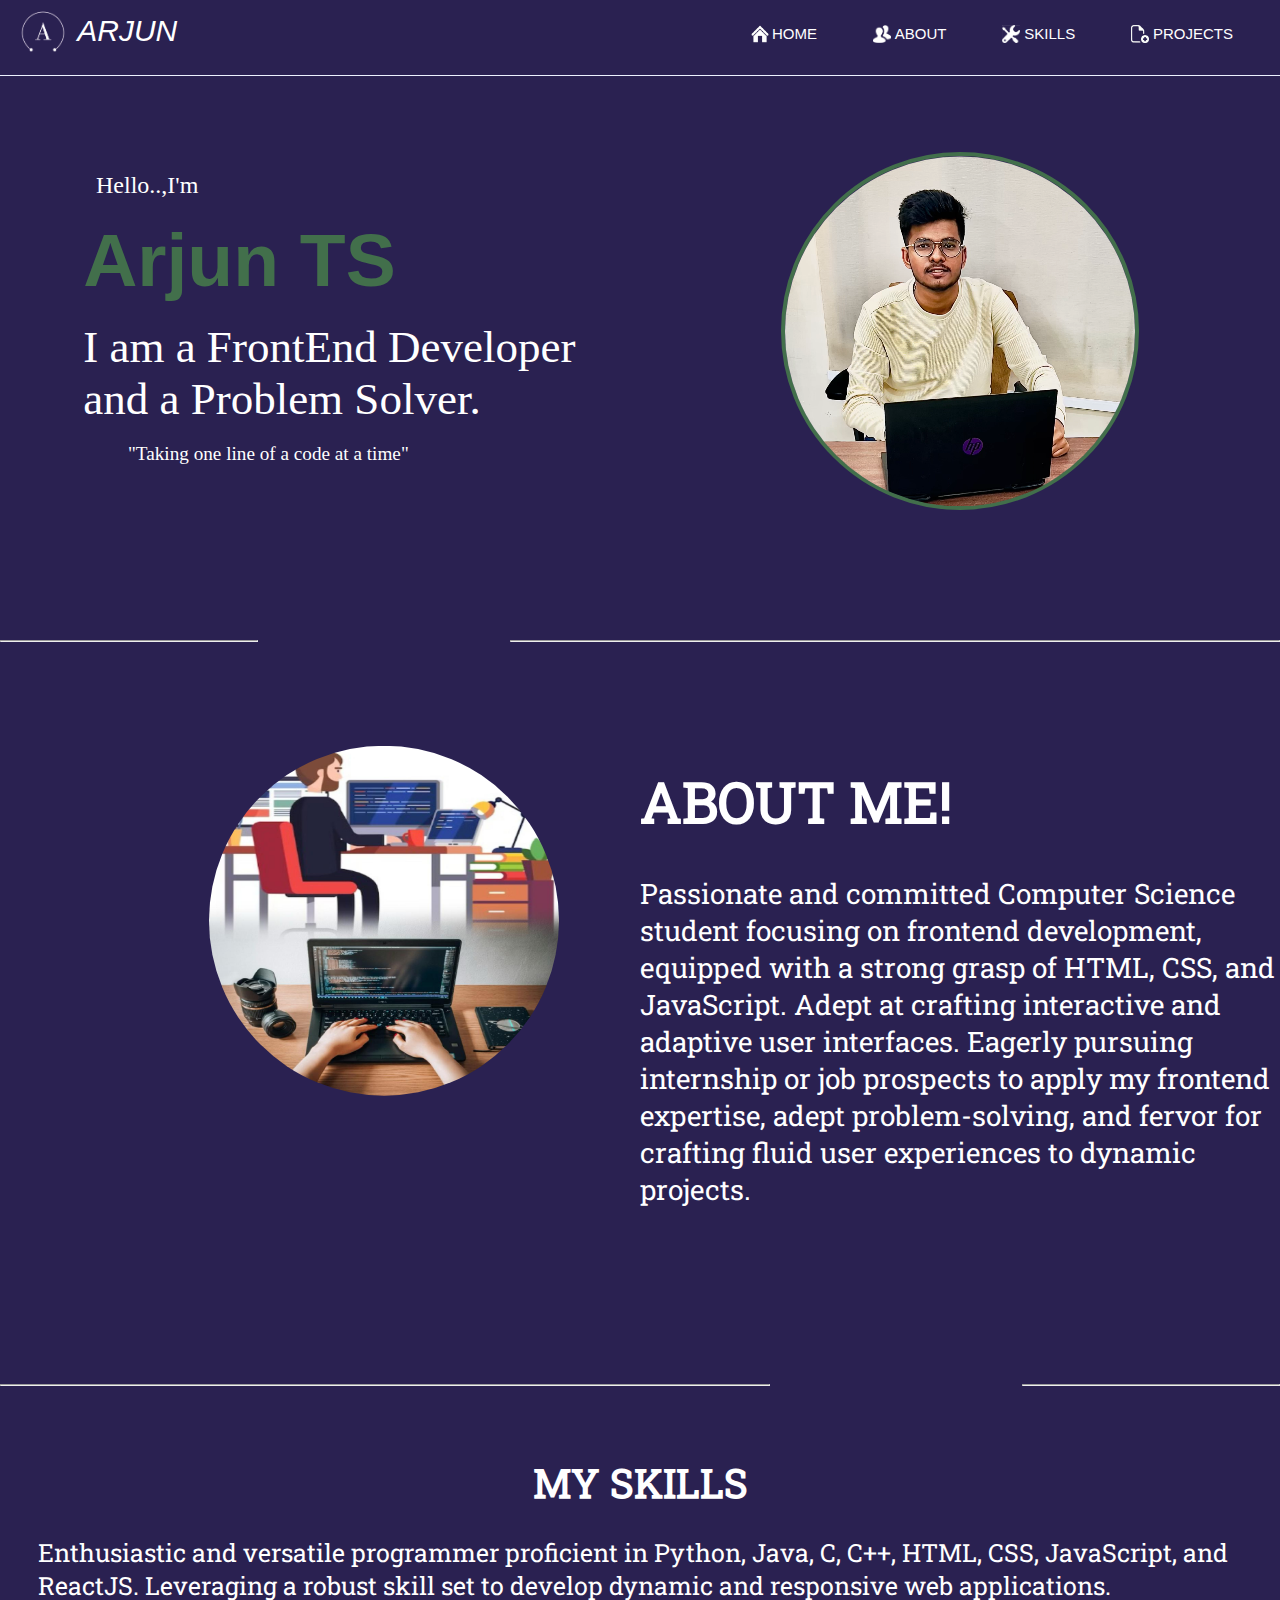
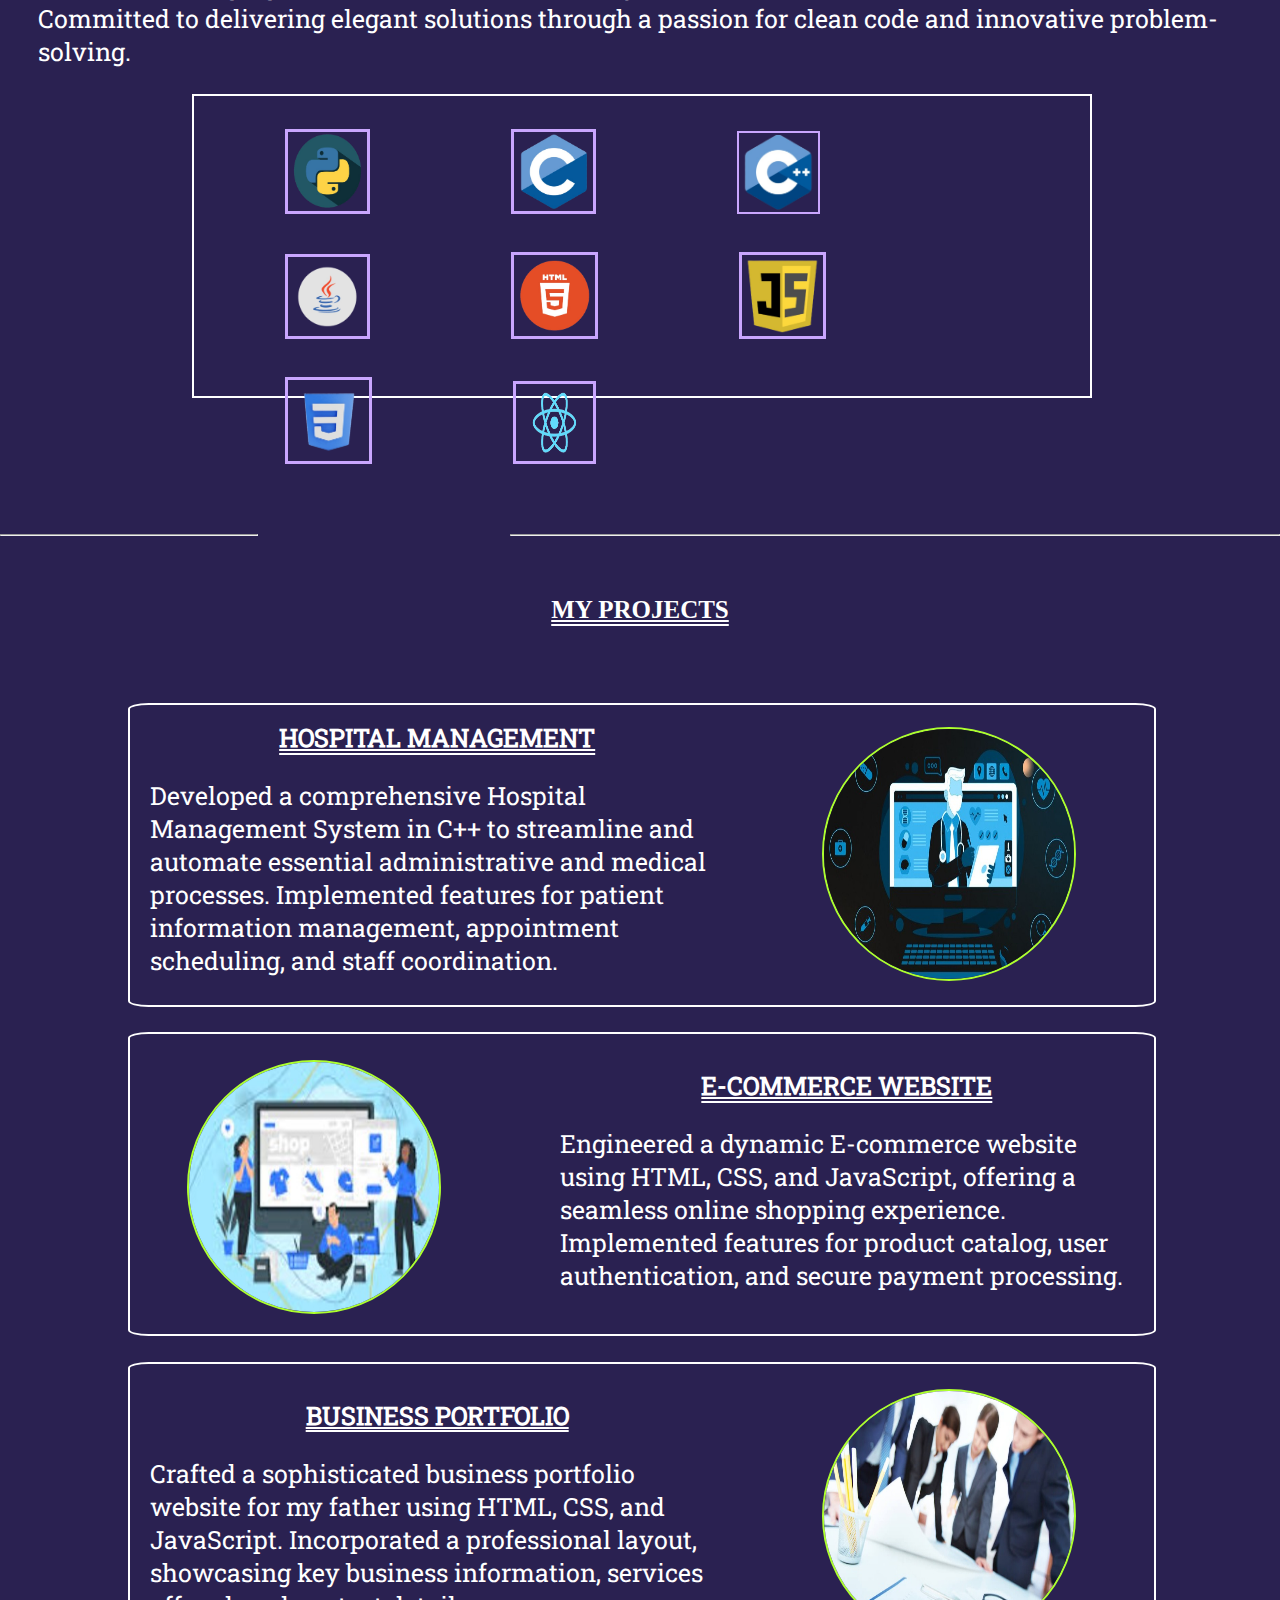
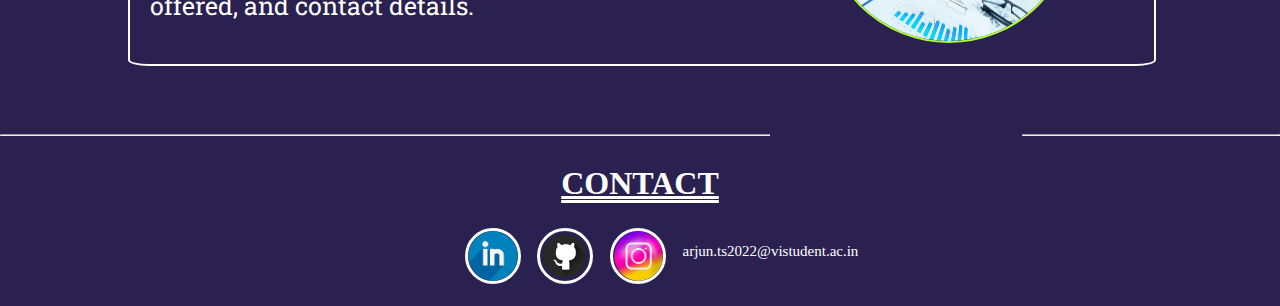
<file: index.html>
<!DOCTYPE html>
<html lang="en">
<head>
    <meta charset="UTF-8">
    <meta name="viewport" content="width=device-width, initial-scale=1.0">
    <link rel="stylesheet" href="mystyle.css">
    <title>Arjun's Portfolio</title>
</head>
<body>
    <div class="head">
        <div class="head1">
            <img src="logo.png" alt="">
            <p><i>ARJUN</i></p>
        </div>
        <div class="head2">
        <ul class="menu">
            <li><a href="#home" class="home1"><img src="home.png" alt="">HOME</a></li>
            <li><a href="#about" class="about1"><img src="about.png" alt="">ABOUT</a></li>
            <li><a href="#skills" class="skills1"><img src="skills.png" alt="">SKILLS</a></li>
            <li><a href="#projects" class="projects1"><img src="projects.png" alt="">PROJECTS</a></li>
            <li><a href="#contact" class="contact1"><img src="contacts.png" alt="">CONTACT</a></li>
        </ul>
        </div>
    </div>
    <div class="hometab" id="home">
<div class="home_me">
    <p class="me1">Hello..,I'm</p>
    <br>
    <h1>Arjun TS</h1>
    <br>
    <p class="me2">I am a FrontEnd Developer and a Problem Solver.</p>
    <br>
    <p class="me3">"Taking one line of a code at a time"</p>
</div>
<div class="home_img">
    <div class="circle">
    <video width="350" height="350" autoplay muted loop>
        <source src="my_video.mp4" type="video/mp4">

    </video>
</div>
</div>
    </div>
    <div class="abouttab" id="about">
        <hr class="line1">
        <hr class="line2">
        <div class="about_me">
            <h1>ABOUT ME!</h1>
        <p>
            Passionate and committed Computer Science student focusing on frontend development, equipped with a strong grasp of HTML, CSS, and JavaScript. Adept at crafting interactive and adaptive user interfaces. Eagerly pursuing internship or job prospects to apply my frontend expertise, adept problem-solving, and fervor for crafting fluid user experiences to dynamic projects.
        </p>
        </div>
        <div class="about_img">
       <img src="aboutme.jpeg" alt="">
        </div>
    </div>
    <div class="skillstab" id="skills">
        <div class="lineset1">
            <hr class="line3">
            <hr class="line4">
        </div>
        <div class="myskills">
            <br>
            <br><br>
            <h1>MY SKILLS</h1>
            <p>Enthusiastic and versatile programmer proficient in Python, Java, C, C++, HTML, CSS, JavaScript, and ReactJS. Leveraging a robust skill set to develop dynamic and responsive web applications. Committed to delivering elegant solutions through a passion for clean code and innovative problem-solving.</p>
            <div class="skillicon">
                <ul>
                    <li><img class="pyth" src="python.png" alt=""></li>
                    <li><img class="c" src="c.png" alt=""></li>
                    <li><img src="cpp.png" class="cpp" alt=""></li>
                    <li><img src="java.png" class="java" alt=""></li>
                    <li><img src="html.png" alt="" class="html"></li>
                    <li><img src="script.png" alt="" class="script"></li>
                    <li><img src="css.png" alt="" class="css"></li>
                    <li><img src="react.png" alt="" class="rjs"></li>
                </ul>
            </div>
        </div>
    </div>
   
   <div class="projectstab" id="projects">
        <hr class="line5">
        <hr class="line6"><br>
        <br>
        <br>
        <h1>MY PROJECTS</h1>
        <br>
        <br>
        <div class="project11">
            <div class="p1txt">
            <h1>HOSPITAL MANAGEMENT</h1>
            <p>Developed a comprehensive Hospital Management System in C++ to streamline and automate essential administrative and medical processes. Implemented features for patient information management, appointment scheduling, and staff coordination. </p>
         </div> 
         <div class="p1img">     <img src="hospital.jpeg" alt="">
        </div>
    </div>
         <div class="project12">
            <br>
            <div class="p2txt">       
            <h1>E-COMMERCE WEBSITE</h1>
            <p>
                Engineered a dynamic E-commerce website using HTML, CSS, and JavaScript, offering a seamless online shopping experience. Implemented features for product catalog, user authentication, and secure payment processing. </p>
         </div>
        <div class="p2img"><img src="ecom.jpeg" alt="">
        </div>
    </div>
         <div class="project13">
            <br>
            <div class="p3txt">
            <h1>BUSINESS PORTFOLIO</h1>
            <p>Crafted a sophisticated business portfolio website for my father using HTML, CSS, and JavaScript. Incorporated a professional layout, showcasing key business information, services offered, and contact details.</p>
            </div><div class="p3img"> <img src="bcom.jpeg" alt=""></div>
         </div>
    </div>

    <div class="contactstab" id="contact">
        <hr class="line7">
        <hr class="line8">
        <br>
        <h1>CONTACT</h1>
        <div class="mycontact">
            <ul>
                <li><a href="https://www.linkedin.com/in/arjun-sivakumar-34821b275"><img src="linkedin.png" alt=""></a></li>
                <li><a href="https://github.com/ARJUN-T-S"><img src="github.png" alt=""></a></li>
                <li><a href="https://www.instagram.com/_.arjun.7_/"><img src="insta.png" alt=""></a></li>
                <li><p>arjun.ts2022@vistudent.ac.in</p></li>
            </ul>
        </div>
    </div>
</body>
</html>
</file>
<file: mystyle.css>
@font-face {
  font-family: myFont;
  src: url(roslab.ttf);
}

body {
  background-color: rgb(237, 241, 255);
  margin: 0;
}

html {
  scroll-behavior: smooth;
}

.head {
  background-color: #2a2151;
  width: 100%;
  margin-top: 0%;
  height: 75px;
  font-family: 'Lucida Sans', 'Lucida Sans Regular', 'Lucida Grande', 'Lucida Sans Unicode', Geneva, Verdana, sans-serif;
}

.head1 {
  width: 50%;
  margin-right: 0%;
  height: 65px;
  float: left;
}

.head1 img {
  width: 60px;
  display: inline;
  margin-left: 2%;
  padding-top: 1%;
}

.head1 p {
  color: white;
  font-size: 30px;
  display: inline;
  vertical-align: 12px;
}

.head2 {
  width: 50%;
  height: 65%;
  margin-left: 0%;
  float: right;
  text-align: center;
}

.head2 ul {
  text-decoration: none;
  list-style: none;
  display: inline-flex;
  justify-content: space-around;
  gap: 10%;
  padding-top: 9px;
}

.head2 a {
  text-decoration: none;
  color: white;
  font-size: 15px;
  transition: 0.3s all;
}

.home1 img {
  padding-bottom: 3px;
  width: 18px;
  justify-content: left;
}

.home1 {
  display: inline-flex;
  gap: 3px;
}

.about1 img {
  padding-bottom: 3px;
  width: 18px;
  justify-content: left;
}

.about1 {
  display: inline-flex;
  gap: 4px
}

.skills1 img {
  padding-bottom: 3px;
  width: 18px;
  justify-content: left;
}

.skills1 {
  display: inline-flex;
  gap: 4px;
}

.projects1 img {
  padding-bottom: 3px;
  width: 18px;
  justify-content: left;
}

.projects1 {
  display: inline-flex;
  gap: 4px;
}

.contact1 img {
  padding-bottom: 3px;
  width: 18px;
  justify-content: left;
}

.contact1 {
  display: inline-flex;
  gap: 4px;
}

.head2 ul li a:hover {
  color: rgb(196, 246, 191);
}

.head2 ul li {
  list-style: none;
  display: inline-block;
  margin-right: 10px;
  position: relative;
}

.head2 ul li::before {
  content: "";
  position: absolute;
  left: 0;
  bottom: 0;
  width: 100%;
  height: 3px;
  background-color: #fefefe;
  transform: scaleX(0);
  transform-origin: bottom right;
  transition: transform 0.3s ease-in-out, opacity 0.3s ease-in-out;
  opacity: 0;
}

.head2 ul li:hover::before {
  transform-origin: bottom left;
  transform: scaleX(1);
  opacity: 1;
}

.head2 ul li:hover::before {
  transition: transform 0.3s ease-in-out, opacity 0.3s ease-in-out, 0.2s;
}

.head2 ul li:hover::before {
  transform-origin: bottom center;
  transform: scaleX(0);
}

.head2 ul li:hover::before {
  transform-origin: bottom center;
  transform: scaleX(1);
}

.hometab {
  margin-left: 0%;
  margin-right: 0%;
  width: 100%;
  margin-top: 0.05%;
  min-height: 500px;
  background-color: #2a2151;
}

.home_me {
  width: 50%;
  float: left;
}

.home_img {
  width: 50%;
  float: right;
}

.home_me p {
  color: white;
}

.home_me h1 {
  color: white;
}

.me1 {
  margin-top: 15%;
  margin-left: 15%;
  margin-bottom: 0%;
  font-size: x-large;
}

.home_me h1 {
  margin-top: 0%;
  font-size: 75px;
  margin-left: 13%;
  color: rgb(66, 111, 75);
  margin-bottom: 0%;
  font-family: 'Franklin Gothic Medium', 'Arial Narrow', Arial, sans-serif;
}

.me2 {
  margin-top: 0%;
  font-size: 45px;
  margin-left: 13%;
  margin-bottom: 0%;
}

.me3 {
  margin-top: 0%;
  font-size: larger;
  margin-left: 20%;
  margin-bottom: 0%;
}

/* ... previous styles ... */

.home_img {
  margin-top: 6%;
  display: flex;
  justify-content: center;
  align-items: center;
}

.home_img video {
  margin: 0;
  max-width: 100%;
  max-height: 100%;
  object-fit: cover;
  clip-path: circle(50%);
}

.circle {
  height: 350px;
  width: 350px;
  border-radius: 50%;
  border: 4px solid rgb(66, 111, 75);
  animation-name: circle_ex;
  animation-duration: 4s;
  animation-delay: 2s;
  animation-iteration-count: infinite;
}

.abouttab {
  margin: 0%;
  background-color: #2a2151;
  min-height: 800px;
}

.line1 {
  width: 20%;
  float: left;
  color: white;
  margin-top: 5%;
}

.line2 {
  width: 60%;
  float: right;
  color: white;
  margin-top: 5%;
}

.about_me {
  width: 50%;
  float: right;
  color: white;
}

.about_img {
  width: 50%;
  float: left;
  display: flex;
  justify-content: center;
  align-items: center;
}

.about_img img {
  width: 350px;
  height: 350px;
  clip-path: circle(50%);
  margin-top: 15%;
  margin-left: 20%;
}

.about_me {
  justify-content: center;
  align-items: center;
  margin-top: 6%;
  margin-left: 0%;
  font-size: 28px;
  font-family: myFont;
}

.skillstab {
  margin: 0%;
  color: white;
  width: 100%;
  min-height: 750px;
  background-color: #2a2151;
}

.lineset {
  margin: 0%;
}

.line3 {
  width: 20%;
  float: right;
  color: white;
}

.line4 {
  width: 60%;
  float: left;
  color: white;
}

.myskills h1 {
  text-align: center;
  font-family: myFont;
  font-size: 40px;
}

.myskills p {
  margin-left: 3%;
  margin-right: 3%;
  font-size: 25px;
  font-family: myFont;
}

.skillicon {
  width: 70%;
  margin-left: 15%;
  margin-right:5%;
  margin-top: 2%;
  height: 300px;
  border: 2px solid;
}

.skillicon ul li {
  margin-top: 2%;
  text-decoration: none;
  display: inline-block;
  margin-bottom: 2%;
  margin-left: 6%;
  margin-right: 10%;
}

.pyth {
  width: 75px;
  height: 75px;
  border: 3px solid rgb(201, 166, 254);
  padding: 2px;
}

.c {
  width: 75px;
  height: 75px;
  border: 3px solid rgb(201, 166, 254);
  padding: 2px;
}

.cpp {
  width: 75px;
  height: 75px;
  border: 2px solid rgb(201, 166, 254);
  padding: 2px;
}

.java {
  width: 75px;
  height: 75px;
  border: 3px solid rgb(201, 166, 254);
  padding: 2px;
}

.html {
  width: 75px;
  height: 75px;
  border: 3px solid rgb(201, 166, 254);
  padding: 3px;
}

.script {
  width: 75px;
  height: 75px;
  border: 3px solid rgb(201, 166, 254);
  padding: 3px;
}

.css {
  width: 75px;
  height: 75px;
  border: 3px solid rgb(201, 166, 254);
  padding: 3px;

}

.rjs {
  width: 75px;
  height: 75px;
  border: 3px solid rgb(201, 166, 254);
  padding: 1px;
}

.skillicon ul li img:hover {
  width: 78px;
  height: 78px;
  border: 3px solid rgb(66, 111, 75);
  transition:0.3s ease-in-out;
}

.projectstab {
  height: 1200px;
  width: 100%;
  margin: 0%;
  background-color: #2a2151;
}

.line5 {
  width: 20%;
  float: left;
  color: white;
}

.line6 {
  width: 60%;
  float: right;
  color: white;
}
.projectstab h1{
  text-align: center;
  font-size: 25px;
  color: white;
  text-decoration: double underline;
}
.project11{
  width: 80%;
  margin-top: 2%;
  border: #fefefe 2px solid;
  margin-left: 10%;
  margin-right: 8%;
  height: 300px;
  border-radius: 2%;
}
.p1txt{
  float:left;
  width: 56%;
  margin-left: 2%;
  margin-right: 2%;
  font-size: 25px;
  color: white;
  font-family: MyFont;
}
.p1img{
  width: 36%;
  margin-left: 2%;
  color: white;
  font-family: MyFont;
  float: right;
  padding-top:1.5%;
}
.p1img img{
  width:250px;
  height: 250px;
  border-radius: 50%;
  border:greenyellow 2px solid;
  margin-top: 2%;
  margin-left: 10%;
}
.project12{
  width: 80%;
  margin-top: 2%;
  border: #fefefe 2px solid;
  margin-left: 10%;
  margin-right: 8%;
  height: 300px;
  border-radius: 2%;
}
.p2txt{
  float:right;
  width: 56%;
  margin-left: 2%;
  margin-right: 2%;
  font-size: 25px;
  color: white;
  font-family: MyFont;
}
.p2img{
  width: 36%;
  margin-left: 2%;
  color: white;
  font-family: MyFont;
  float: left;
}
.p2img img{
  width:250px;
  height: 250px;
  border-radius: 50%;
  border:greenyellow 2px solid;
  margin-top: 2%;
  margin-left: 10%;
}
.project13{
  width: 80%;
  margin-top: 2%;
  border: #fefefe 2px solid;
  margin-left: 10%;
  margin-right: 8%;
  height: 300px;
  border-radius: 2%;
}
.p3txt{
  float:left;
  width: 56%;
  margin-left: 2%;
  margin-right: 2%;
  font-size: 25px;
  color: white;
  font-family: MyFont;
}
.p3img{
  width: 36%;
  margin-left: 2%;
  color: white;
  font-family: MyFont;
  float: right;
}
.p3img img{
  width:250px;
  height: 250px;
  border-radius: 50%;
  border:greenyellow 2px solid;
  margin-top: 2%;
  margin-left: 10%;
}
.contactstab {
  width: 100%;
  margin: 0%;
  height: 180px;
  background-color: #2a2151;
}

.line7 {
  width: 60%;
  float: left;
  color: white;
}

.line8 {
  width: 20%;
  float: right;
  color: white;
}

.contactstab h1 {
  text-align: center;
  color: white;
  text-decoration: double underline;
}

.mycontact {
  margin-top: 2%;
  margin-left: 35%;
  margin-bottom: 5%;
}

.mycontact ul {
  list-style: none;
  padding: 0%;
  display: flex;
}

.mycontact ul li {
  text-decoration: none;
  display: inline-block;
  margin-left: 2%;
}

.mycontact ul li img {
  width: 50px;
  height: 50px;
  border-radius: 50%;
  border: #fefefe 3px solid;
}

.mycontact ul li p {
  color: white;
  font-size: 15px;
}

/* Media Queries */
@media only screen and (max-width: 768px) {
  .head1 {
    width: 100%;
    margin-right: 0%;
  }

  .head1 p {
    font-size: 24px;
  }

  .head2 {
    width: 100%;
    margin-left: 0%;
  }

  .head2 ul {
    display: block;
    text-align: center;
    padding-top: 20px;
  }

  .head2 ul li {
    display: block;
    margin: 0;
  }

  .head2 ul li::before {
    content: none;
  }

  .hometab,
  .abouttab,
  .skillstab,
  .projectstab,
  .contactstab {
    min-height: auto;
  }

  .home_me,
  .home_img,
  .about_me,
  .about_img,
  .lineset,
  .myskills,
  .skillicon,
  .projectstab,
  .contactstab {
    width: 100%;
    float: none;
    margin: 0;
  }

  .line1,
  .line2,
  .line3,
  .line4,
  .line5,
  .line6,
  .line7,
  .line8 {
    width: 100%;
    float: none;
    margin: 0;
  }

  .project11,
  .project12,
  .project13 {
    width: 100%;
    float: none;
    margin: 0;
  }

  .project11 img,
  .project12 img,
  .project13 img {
    width: 100%;
    height: auto;
    margin-left: 0;
    margin-top: 0;
    margin-right: 0;
  }

  .head2 ul li::before {
    display: none;
  }
}
</file>
